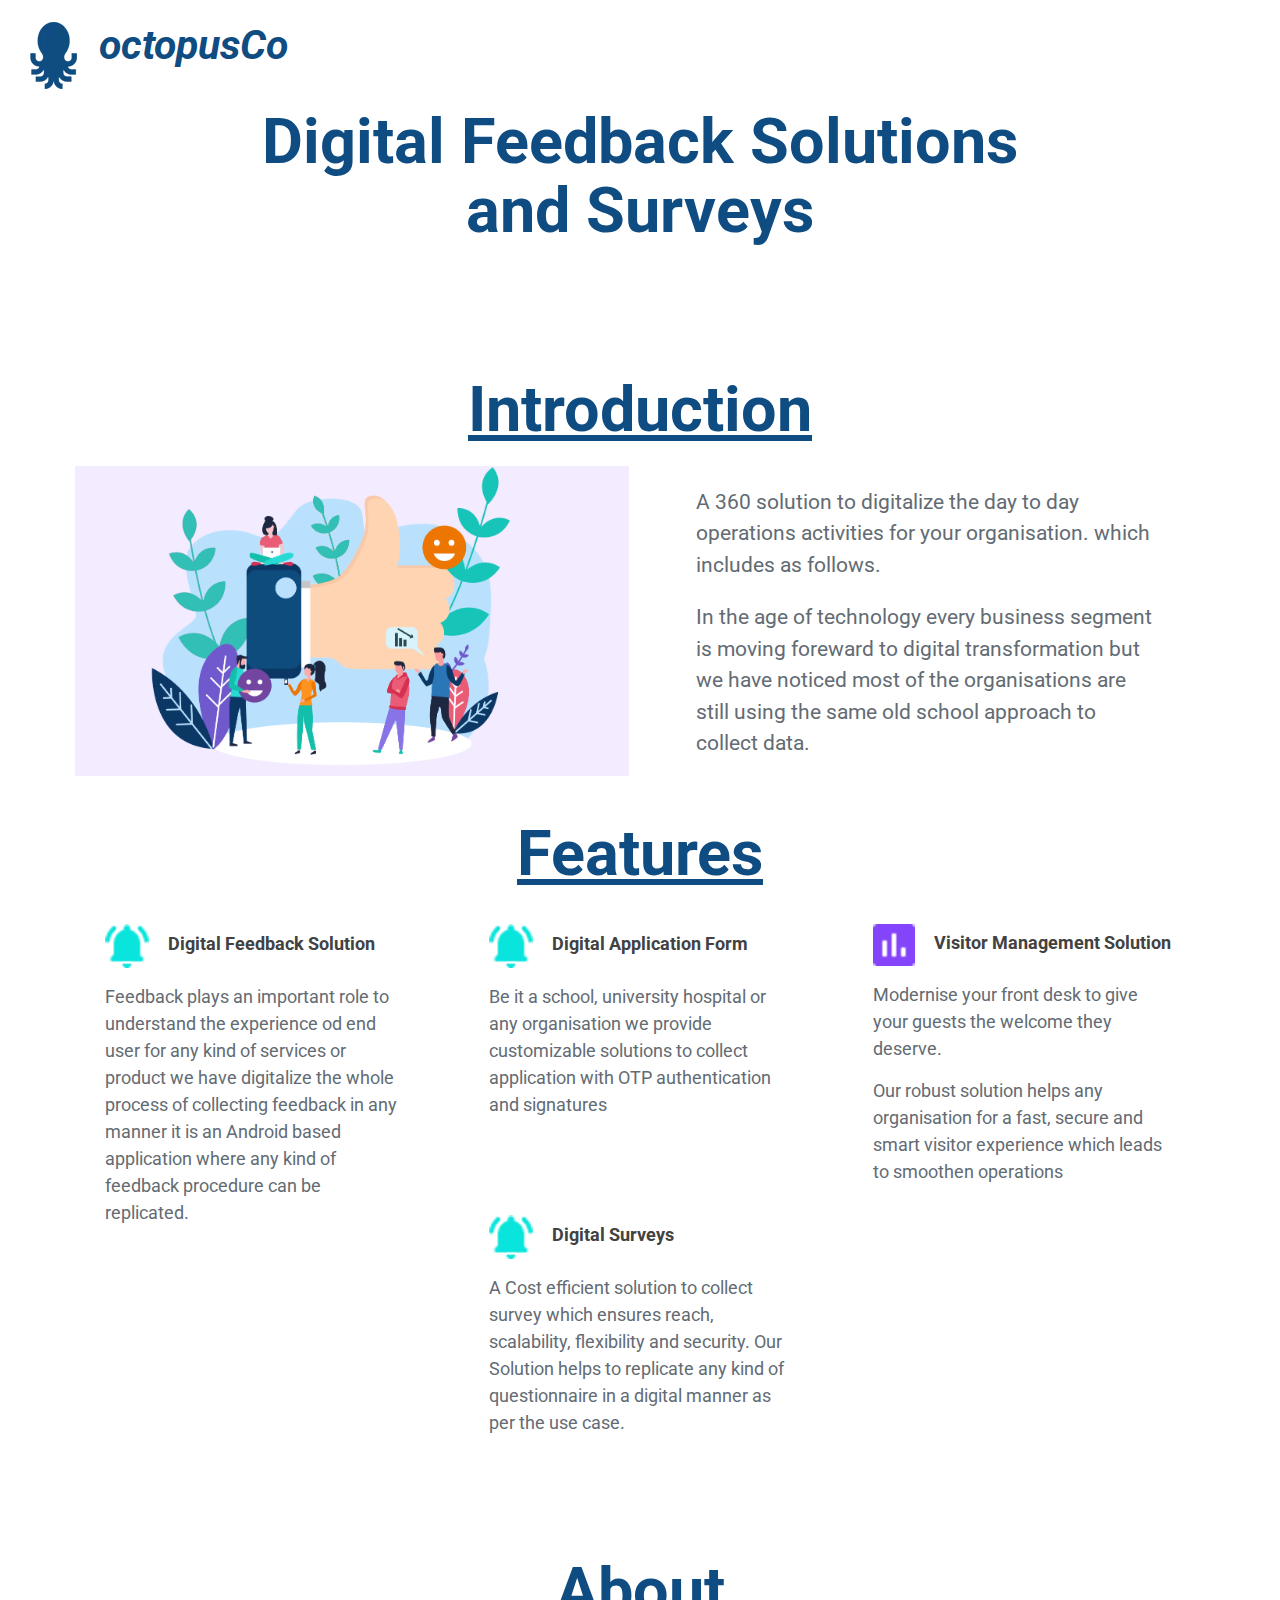
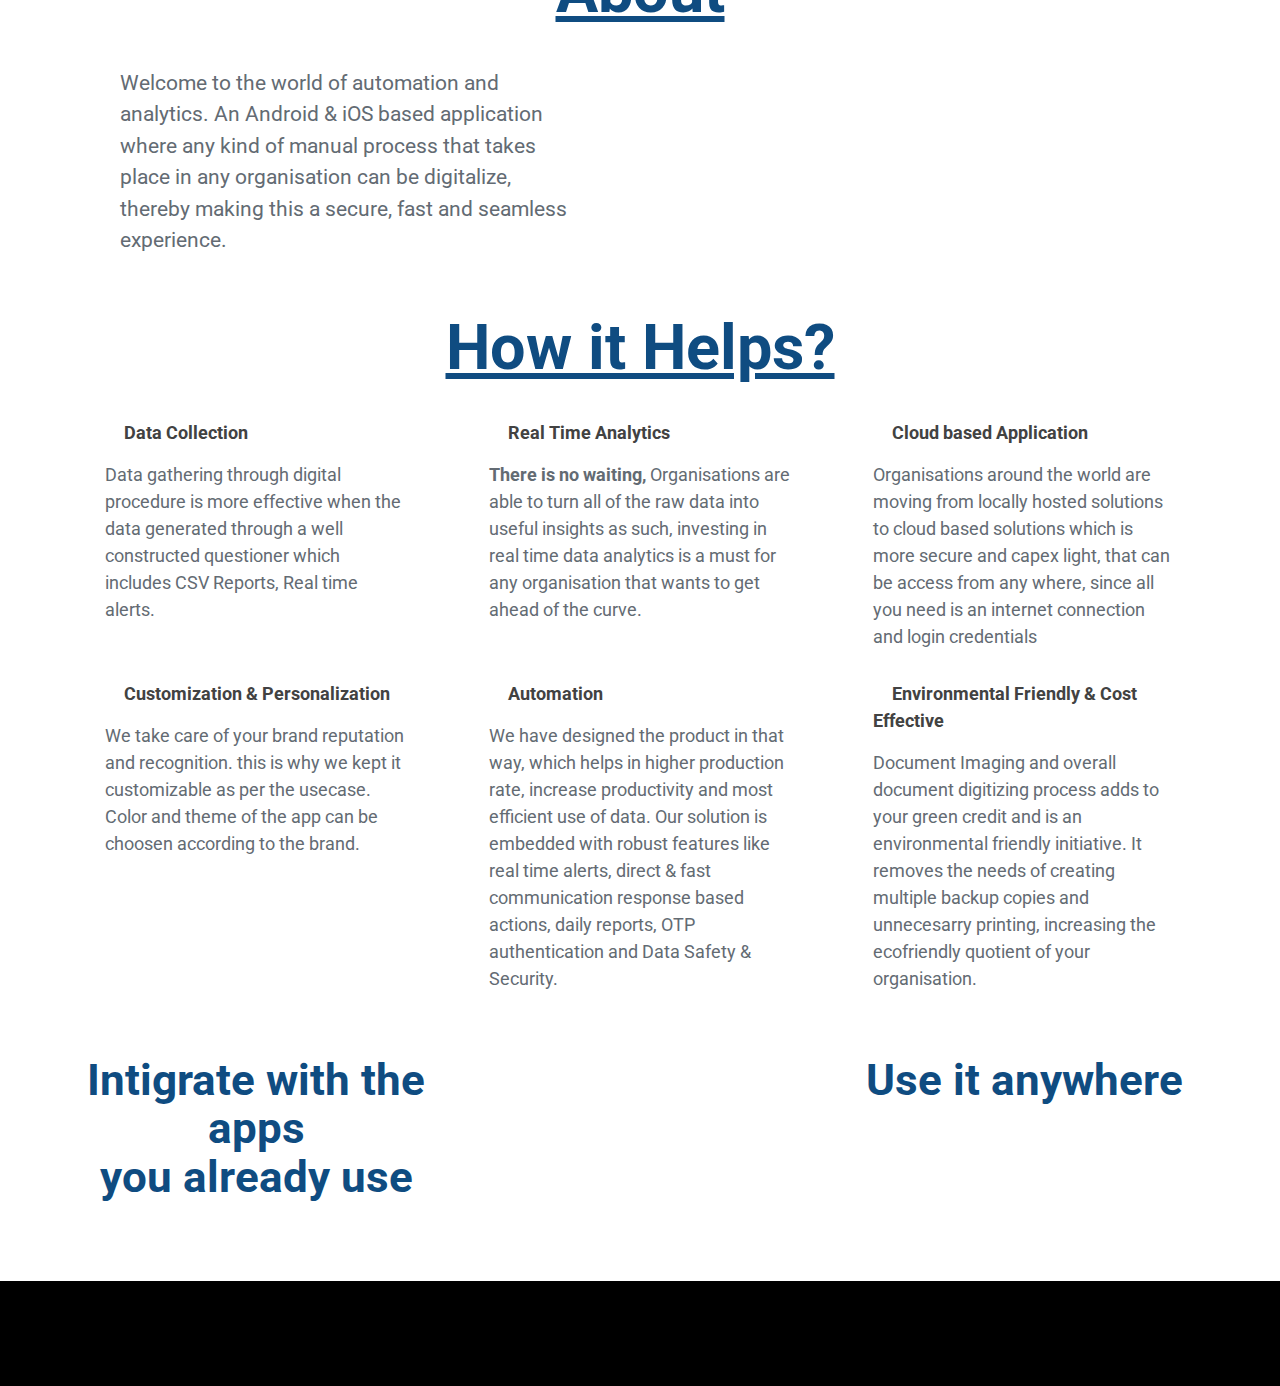
<file: index.html>
<!DOCTYPE html>
<html lang="en">
   <head>
      <meta charset="UTF-8">
      <meta name="Description" content="Put your description here.">
      <meta name="viewport" content="width=device-width, initial-scale=1.0">
      <link rel="stylesheet" href="css/style.css">
      <link href="https://fonts.googleapis.com/icon?family=Material+Icons" rel="stylesheet">
      <link href="https://fonts.googleapis.com/css?family=Roboto&display=swap" rel="stylesheet">
      <!-- Compiled and minified CSS -->
      <link rel="stylesheet" href="css/materialize.min.css">
      <title>OctopusCo</title>
   </head>
   <body>
      <!-- <nav class="nav-extended">
         <div class="nav ">
           <a href="#" class="brand-logo">Logo</a>
           <a href="#" data-target="mobile-demo" class="sidenav-trigger"><i class="material-icons">menu</i></a>
           <ul id="nav-mobile" class="right hide-on-med-and-down">
             <li><a href="sass.html">Sass</a></li>
             <li><a href="badges.html">Components</a></li>
             <li><a href="collapsible.html">JavaScript</a></li>
           </ul>
         </div>
         <div class="nav-content">
           <ul class="tabs tabs-transparent">
             <li class="tab"><a href="#test1">Test 1</a></li>
             <li class="tab"><a class="active" href="#test2">Test 2</a></li>
             <li class="tab disabled"><a href="#test3">Disabled Tab</a></li>
             <li class="tab"><a href="#test4">Test 4</a></li>
           </ul>
         </div>
         </nav> -->
      <ul class="sidenav" id="mobile-demo">
         <li><a href="sass.html">Sass</a></li>
         <li><a href="badges.html">Components</a></li>
         <li><a href="collapsible.html">JavaScript</a></li>
      </ul>
      <section class="heading-section">
         <div class="header">
            <p>
               <picture>
                  <source type="images/webp" data-srcset="logo.webp">
                  <img data-src="images/webp/logo.webp" class="lazyload logo" alt="">
               </picture>
               <span class="logo-text"> <i>octopusCo</i> </span>
            </p>
         </div>
         <div class="container">
            
            <div class="heading">
               <!-- <h1>Design Smart <br> Customer Feedback Survey.</h1> -->
               <h1 style="margin-top: 1.2rem; color: #0f4c81;" class="main-heading">Digital Feedback Solutions<br>and Surveys</h1>
               <!-- <h4 class="user-count">Free Accees to First 1,000 Users<span class="asterik">*</span></h4> -->
            </div>
            <div class="row">
               <!-- <form class="col s12">
                  <div class="row">
                     <div class="col s2">
                     </div>
                     <div class="input-field col s6">
                        <i class="material-icons prefix">email</i>
                        <input id="icon_prefix" type="email" class="validate">
                        <label for="icon_prefix">Email</label>
                     </div>
                     <div class="input-field col s2">
                        <button class="btn waves-effect waves-light" type="submit" name="action">Submit
                        <i class="material-icons right">send</i>
                        </button>
                     </div>
                     <div class="col s2">
                     </div>
                  </div>
               </form> -->
            </div>
            <!-- <h4 class="helper-text"><span class="no-of-user">477</span> Users, who already join octopusCo</h4> -->
         </div>
      </section>
      <section class="intro-section" style="margin-top: 7rem;">
         <div class="fake-container">
            <h2 class="intro-heading">
               Introduction
            </h2>
            <div class="row">

               <div class="col l6">
                  <div class="image-section">
                     <picture>
                        <source type="images/webp" data-srcset="intro.webp">
                        <img data-src="images/webp/intro.webp" class="lazyload heading-section-image" alt="">
                     </picture>
                  </div>
               </div>

               <div class="col l6">
                  <p class="intro-heading-para">
                     A 360 solution to digitalize the day to day operations activities for your organisation.
                     which includes as follows.
                  </p>
                  <p class="intro-heading-para">
                     In the age of technology every business segment is moving foreward to digital transformation
                     but we have noticed most of the organisations are still using the same old school approach
                     to collect data.
                  </p>
               </div>
               
            </div>
            
         </div>
      </section>


      <section class="feature-section">
         <div class="fake-container">
            <div class="heading-2">
               <h2 class="features-heading">Features</h2>
            </div>
            <div class="row middle">
               <div class="col s12 l4">
                  <p class="heading-with-image">
                     <picture>
                        <source type="images/webp" data-srcset="social_media.webp">
                        <img data-src="images/webp/social_media.webp" class="lazyload features-heading" alt="">
                     </picture>
                     <span class="sub-heading">
                        Digital Feedback Solution
                     </span>
                  </p>
                  <p class="features-para">
                     Feedback plays an important role to understand 
                     the experience od end user for any kind of services or product 
                     we have digitalize the whole process of collecting feedback in any manner
                     it is an Android based application where any kind of feedback procedure can be replicated.
                  </p>
               </div>
               <div class="col s12 l4">
                  <p class="heading-with-image">
                     <picture>
                        <source type="images/webp" data-srcset="social_media.webp">
                        <img data-src="images/webp/social_media.webp" class="lazyload features-heading" alt="">
                     </picture>
                     <span class="sub-heading">
                        Digital Application Form
                     </span>
                  </p>
                  <p class="features-para">
                     Be it a school, university hospital or any organisation 
                     we provide customizable solutions to collect application
                     with OTP authentication and signatures
                  </p>
               </div>
               <div class="col s12 l4">
                  <p class="heading-with-image">
                     <picture>
                        <source type="images/webp" data-srcset="social_media.webp">
                        <img data-src="images/webp/analytics.webp" class="lazyload features-heading" alt="">
                     </picture>
                     <span class="sub-heading">
                        Visitor Management Solution
                     </span>
                  </p>
                  <p class="features-para">
                     Modernise your front desk to give your guests the welcome they deserve.
                     
                  </p>
                  <p class="features-para">
                     Our robust solution helps any organisation for a fast, secure and smart 
                     visitor experience which leads to smoothen operations
                  </p>
               </div>
               <!-- <div class="col s12 l4"></div> -->
               <div class="col s12 l4">
                  <p class="heading-with-image">
                     <picture>
                        <source type="images/webp" data-srcset="social_media.webp">
                        <img data-src="images/webp/social_media.webp" class="lazyload features-heading" alt="">
                     </picture>
                     <span class="sub-heading">
                        Digital Surveys
                     </span>
                  </p>
                  <p class="features-para">
                     A Cost efficient solution to collect survey which ensures 
                     reach, scalability, flexibility and security.
                     Our Solution helps to replicate any kind of questionnaire 
                     in a digital manner as per the use case.
                  </p>
               </div>
               
            </div>
         </div>
      </section>


      <section style="margin-top: 7rem;">
         <div class="fake-container">
            <h2 class="intro-heading">
               About
            </h2>
            <div class="row">
               
               <div class="col l6 order l-second">
                  <p class="about-heading-para">
                     Welcome to the world of automation and analytics.
                     An Android & iOS based application where any kind of manual
                     process that takes place in any organisation can be digitalize, 
                     thereby making this a secure, fast and seamless experience.
                  </p>
                  
               </div>

               <div class="col l6 order l-first">
                  <div class="image-section">
                     <picture>
                        <source type="images/webp" data-srcset="about.webp">
                        <img data-src="images/webp/about.webp" class="lazyload heading-section-image" alt="">
                     </picture>
                  </div>
               </div>

            </div>
         </div>
      </section>
      <section class="feature-section">
         <div class="fake-container">
            <div class="heading-2">
               <h2 class="features-heading">How it Helps?</h2>
            </div>
            <div class="row middle">
               <div class="col s12 l4">
                  <p class="heading-with-image">
                     <picture>
                        <source type="images/webp" data-srcset="social_media.webp">
                        <img data-src="images/webp/social_media.webp" class="lazyload features-heading" alt="">
                     </picture>
                     <span class="sub-heading">
                        Data Collection
                     </span>
                  </p>
                  <p class="features-para">
                     Data gathering through digital procedure is more effective 
                     when the data generated through a well constructed questioner 
                     which includes CSV Reports, Real time alerts.
                  </p>
               </div>
               <div class="col s12 l4">
                  <p class="heading-with-image">
                     <picture>
                        <source type="images/webp" data-srcset="social_media.webp">
                        <img data-src="images/webp/social_media.webp" class="lazyload features-heading" alt="">
                     </picture>
                     <span class="sub-heading">
                     Real Time Analytics
                     </span>
                  </p>
                  <p class="features-para">
                     <b>There is no waiting,</b> Organisations are able 
                     to turn all of the raw data into useful insights as such, 
                     investing in real time data analytics is a must for any 
                     organisation that wants to get ahead of the curve.
                  </p>
               </div>
               <div class="col s12 l4">
                  <p class="heading-with-image">
                     <picture>
                        <source type="images/webp" data-srcset="social_media.webp">
                        <img data-src="images/webp/analytics.webp" class="lazyload features-heading" alt="">
                     </picture>
                     <span class="sub-heading">
                     Cloud based Application
                     </span>
                  </p>
                  <p class="features-para">
                     Organisations around the world are moving from 
                     locally hosted solutions to cloud based solutions
                     which is more secure and capex light, 
                     that can be access from any where, 
                     since all you need is an internet connection 
                     and login credentials
                  </p>
               </div>
               <div class="col s12 l4">
                  <p class="heading-with-image">
                     <picture>
                        <source type="images/webp" data-srcset="social_media.webp">
                        <img data-src="images/webp/social_media.webp" class="lazyload features-heading" alt="">
                     </picture>
                     <span class="sub-heading">
                     Customization & Personalization
                     </span>
                  </p>
                  <p class="features-para">
                     We take care of your brand reputation and recognition.
                     this is why we kept it customizable as per the usecase.
                     Color and theme of the app can be choosen according 
                     to the brand. 
                  </p>
               </div>
               <div class="col s12 l4">
                  <p class="heading-with-image">
                     <picture>
                        <source type="images/webp" data-srcset="social_media.webp">
                        <img data-src="images/webp/social_media.webp" class="lazyload features-heading" alt="">
                     </picture>
                     <span class="sub-heading">
                     Automation
                     </span>
                  </p>
                  <p class="features-para">
                     We have designed the product in that way, which helps in 
                     higher production rate, increase productivity and most efficient use of data.
                     Our solution is embedded with robust features like real time alerts, 
                     direct & fast communication response based actions, daily reports, 
                     OTP authentication and Data Safety & Security.
                  </p>
               </div>
               <div class="col s12 l4">
                  <p class="heading-with-image">
                     <picture>
                        <source type="images/webp" data-srcset="social_media.webp">
                        <img data-src="images/webp/social_media.webp" class="lazyload features-heading" alt="">
                     </picture>
                     <span class="sub-heading">
                     Environmental Friendly & Cost Effective
                     </span>
                  </p>
                  <p class="features-para">
                     Document Imaging and overall document digitizing process 
                     adds to your green credit and is an environmental friendly
                     initiative. It removes the needs of creating multiple backup 
                     copies and unnecesarry printing, increasing the ecofriendly 
                     quotient of your organisation.
                  </p>
                  <!-- <p class="features-para">
                     The Cost of printing and paper work can be exorbitant, 
                     it involves various sub costs like equipment management 
                     paper record maintainance and cost of labour.
                     </p> -->
               </div>
            </div>
         </div>
      </section>
      <section class="third-section">
         <div class="fake-container">
            <div class="row">
               <div class="col s12 l4">
                  <h3 class="third-section-h3">Intigrate with the apps <br>you already use</h3>
               </div>
               <div class="col s12 l4">
               </div>
               <div class="col s12 l4">
                  <h3 class="third-section-h3">Use it anywhere</h3>
               </div>
            </div>
            <div>
               <picture>
                  <source type="images/webp" data-srcset="third_section_image.webp">
                  <img data-src="images/webp/third_section_image.webp" class="lazyload third_section_image" alt="">
               </picture>
            </div>
            <div class="container">
               <div class="row">
                  <!-- <form class="col s12">
                     <div class="row">
                        <div class="col s2">
                        </div>
                        <div class="input-field col s6">
                           <i class="material-icons prefix">email</i>
                           <input id="icon_prefix" type="email" class="validate">
                           <label for="icon_prefix">Email</label>
                        </div>
                        <div class="input-field col s2">
                           <button class="btn waves-effect waves-light" type="submit" name="action">Submit
                           <i class="material-icons right">send</i>
                           </button>
                        </div>
                        <div class="col s2">
                        </div>
                     </div>
                  </form> -->
               </div>
            </div>
         </div>
      </section>
      <section style="height: 7rem; background-color: #000;">

      </section>
      <!-- <section class="footer-section">
         <div class="fake-container">
             <div class="row footer">
                 <div class="col m2">
                     <h5>Useful links</h5>
                     <ul>
                         <li>
                             <a href="" aria-label="Read more about OctopusCo">
                                 OctopusCo
                             </a>
                         </li>
                         
                         <li>
                             <a href="" aria-label="Read more about OctopusCo">
                                 OctopusCo
                             </a>
                         </li>
                         
                         <li>
                             <a href="" aria-label="Read more about OctopusCo">
                                 OctopusCo
                             </a>
                         </li>
                         
                         <li>
                             <a href="" aria-label="Read more about OctopusCo">
                                 OctopusCo
                             </a>
                         </li>
                         
                         <li>
                             <a href="" aria-label="Read more about OctopusCo">
                                 OctopusCo
                             </a>
                         </li>
                         
                     </ul>
                 </div>
         
                 <div class="col m2">
                     <h5>Useful links</h5>
                     <ul>
                         <li>
                             <a href="" aria-label="Read more about OctopusCo">
                                 OctopusCo
                             </a>
                         </li>
                         
                         <li>
                             <a href="" aria-label="Read more about OctopusCo">
                                 OctopusCo
                             </a>
                         </li>
                         
                         <li>
                             <a href="" aria-label="Read more about OctopusCo">
                                 OctopusCo
                             </a>
                         </li>
                         
                         <li>
                             <a href="" aria-label="Read more about OctopusCo">
                                 OctopusCo
                             </a>
                         </li>
                         
                         <li>
                             <a href="" aria-label="Read more about OctopusCo">
                                 OctopusCo
                             </a>
                         </li>
                         
                     </ul>
                 </div>
         
                 <div class="col m2">
                     <h5>Useful links</h5>
                     <ul>
                         <li>
                             <a href="" aria-label="Read more about OctopusCo">
                                 OctopusCo
                             </a>
                         </li>
                         
                         <li>
                             <a href="" aria-label="Read more about OctopusCo">
                                 OctopusCo
                             </a>
                         </li>
                         
                         <li>
                             <a href="" aria-label="Read more about OctopusCo">
                                 OctopusCo
                             </a>
                         </li>
                         
                         <li>
                             <a href="" aria-label="Read more about OctopusCo">
                                 OctopusCo
                             </a>
                         </li>
                         
                         <li>
                             <a href="" aria-label="Read more about OctopusCo">
                                 OctopusCo
                             </a>
                         </li>
                         
                     </ul>
                 </div>
         
                 <div class="col m2">
                     <h5>Useful links</h5>
                     <ul>
                         <li>
                             <a href="" aria-label="Read more about OctopusCo">
                                 OctopusCo
                             </a>
                         </li>
                         
                         <li>
                             <a href="" aria-label="Read more about OctopusCo">
                                 OctopusCo
                             </a>
                         </li>
                         
                         <li>
                             <a href="" aria-label="Read more about OctopusCo">
                                 OctopusCo
                             </a>
                         </li>
                         
                         <li>
                             <a href="" aria-label="Read more about OctopusCo">
                                 OctopusCo
                             </a>
                         </li>
                         
                         <li>
                             <a href="" aria-label="Read more about OctopusCo">
                                 OctopusCo
                             </a>
                         </li>
                         
                     </ul>
                 </div>
         
                 <div class="col m2">
                     <h5>Useful links</h5>
                     <ul>
                         <li>
                             <a href="">
                                 <picture>
                                     <source type="images/webp" data-srcset="google-store.webp">
                                     <img data-src="images/webp/google-store.webp" class="lazyload downloading-image" alt="">
                                 </picture>
                             </a>
                         </li>
         
                         <li>
                             <a href="">
                                 <picture>
                                     <source type="images/webp" data-srcset="apple-store.webp">
                                     <img data-src="images/webp/apple-store.webp" class="lazyload downloading-image" alt="">
                                 </picture>
                             </a>
                         </li>
         
                     </ul>
                 </div>
         
                 <div class="col m2">
                     <h5>Useful links</h5>
                     <ul>
                         <li>
                             <a href="" aria-label="Read more about OctopusCo">
                                 OctopusCo
                             </a>
                         </li>
                         
                         <li>
                             <a href="" aria-label="Read more about OctopusCo">
                                 OctopusCo
                             </a>
                         </li>
                         
                         <li>
                             <a href="" aria-label="Read more about OctopusCo">
                                 OctopusCo
                             </a>
                         </li>
                         
                         <li>
                             <a href="" aria-label="Read more about OctopusCo">
                                 OctopusCo
                             </a>
                         </li>
                         
                         <li>
                             <a href="" aria-label="Read more about OctopusCo">
                                 OctopusCo
                             </a>
                         </li>
                         
                     </ul>
                 </div>
         
                 <div class="col s12">
                     <h5>About octopusCo</h5>
         
                     <p> Lorem ipsum dolor sit amet consectetur adipisicing elit. 
                         Similique nulla esse assumenda, sed natus itaque nisi obcaecati 
                         voluptates ipsam excepturi hic aut culpa voluptatum alias inventore 
                         ab vitae sit debitis?
                     </p>
         
                     <p> Lorem ipsum dolor sit amet consectetur adipisicing elit. 
                         Similique nulla esse assumenda, sed natus itaque nisi obcaecati 
                         voluptates ipsam excepturi hic aut culpa voluptatum alias inventore 
                         ab vitae sit debitis?
                     </p>
         
                 </div>
                 
             </div>
         
             
         </div>
      </section> -->
      <script src="js/lazysizes.min.js" async></script>
      <script src="js/materialize.min.js"></script>
   </body>
</html>
</file>
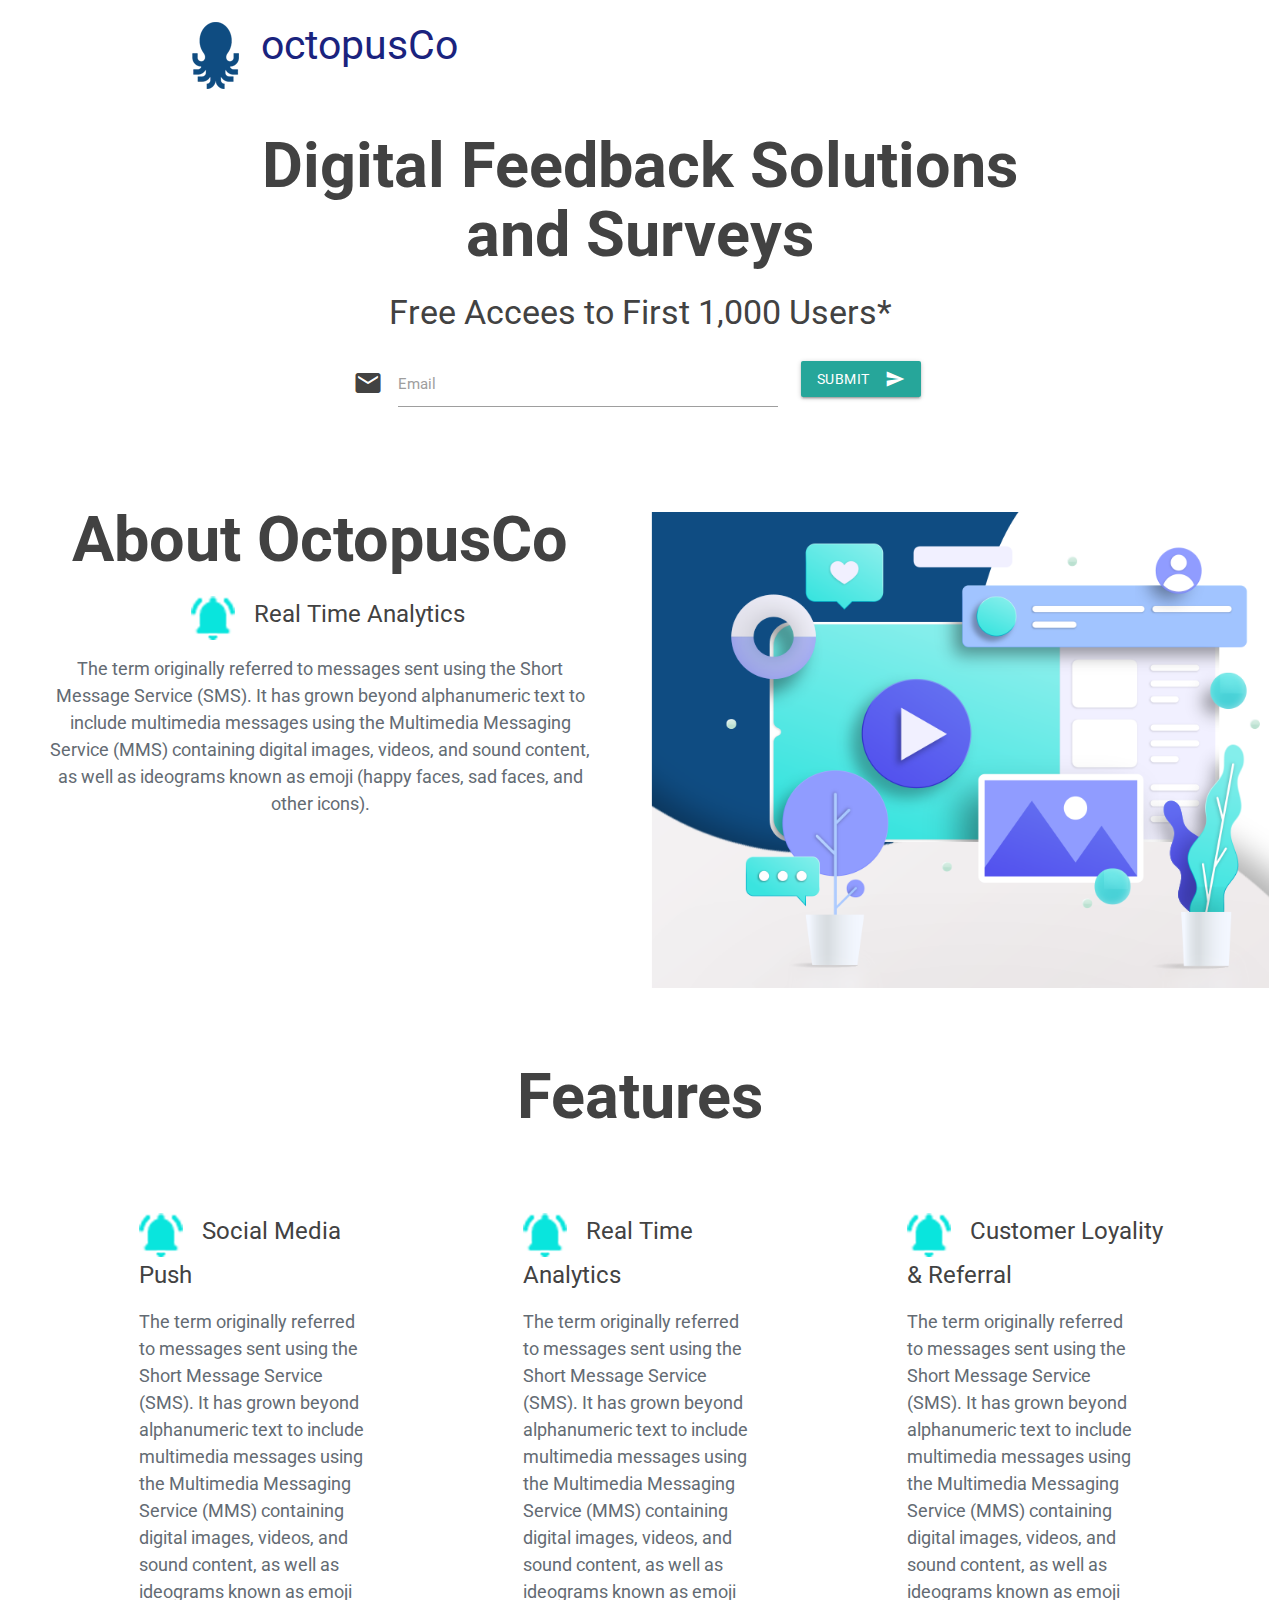
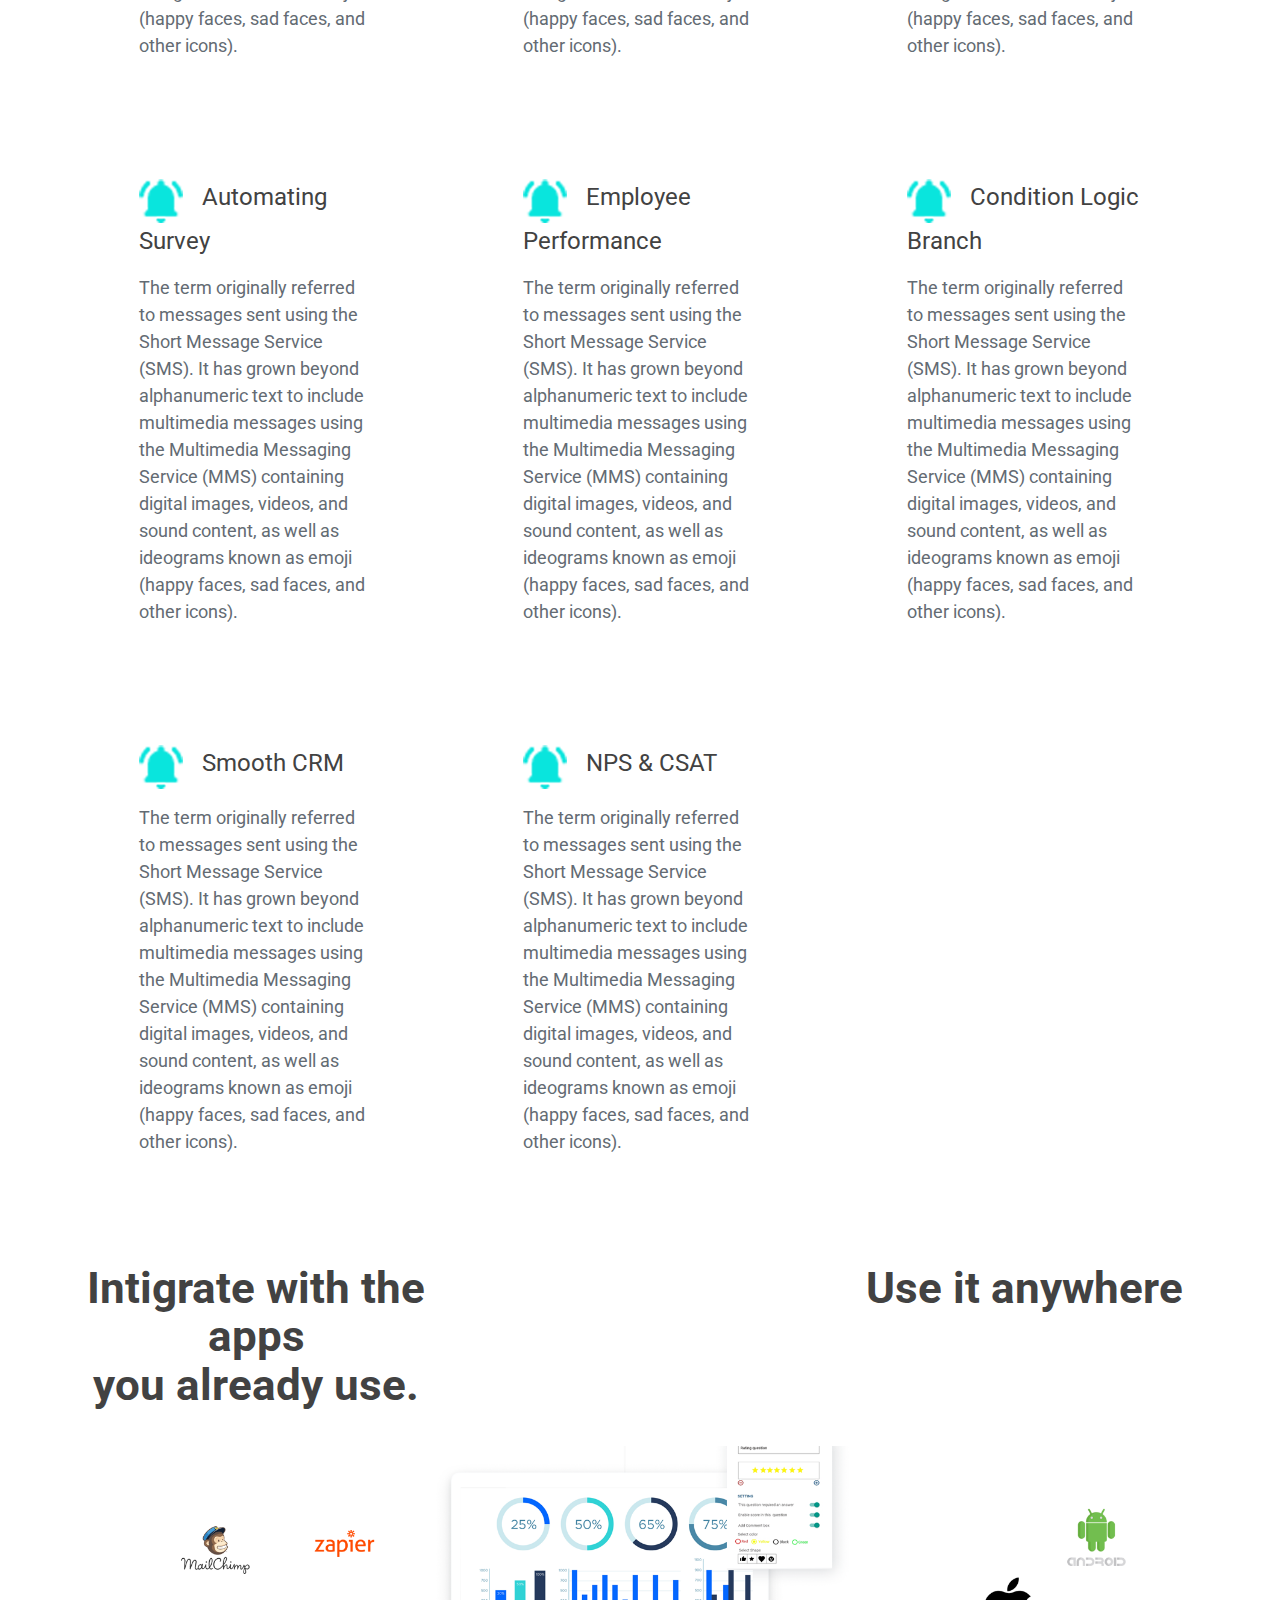
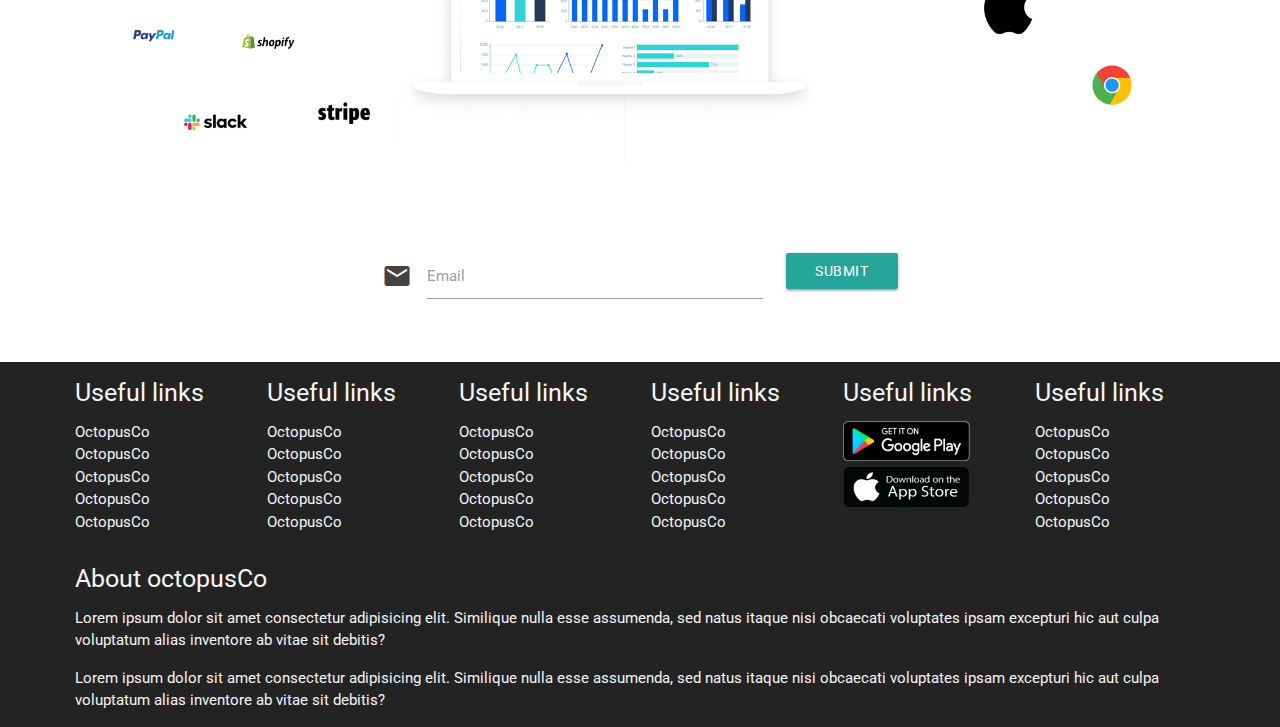
<file: home.html>
<!DOCTYPE html>
<html lang="en">
<head>
    <meta charset="UTF-8">
    <meta name="viewport" content="width=device-width, initial-scale=1.0">
    <link rel="stylesheet" href="css/home.css">
    <link href="https://fonts.googleapis.com/icon?family=Material+Icons" rel="stylesheet">
    <link href="https://fonts.googleapis.com/css?family=Roboto&display=swap" rel="stylesheet">
    
     <!-- Compiled and minified CSS -->
     <link rel="stylesheet" href="https://cdnjs.cloudflare.com/ajax/libs/materialize/1.0.0/css/materialize.min.css">

     <!-- Compiled and minified JavaScript -->
     <script src="https://cdnjs.cloudflare.com/ajax/libs/materialize/1.0.0/js/materialize.min.js"></script>
             
 
    <title>OctopusCo</title>
</head>
<body>
    <section class="heading-section">
        <div class="container">
            <div class="header">
                <p>
                    <img class="logo" src="logo.png" alt="logo.svg">
                    <span class="logo-text"> octopusCo </span>
                </p>
                
            </div>
        
            <div class="heading">
                <!-- <h1>Design Smart <br> Customer Feedback Survey.</h1> -->
                <h1 class="main-heading">Digital Feedback Solutions<br>and Surveys</h1>
                <h4 class="user-count">Free Accees to First 1,000 Users*</h4>
            </div>

            <div class="row">
                <form class="col s12">
                  <div class="row">
                    <div class="col s2">
                    </div>
                    <div class="input-field col s6">
                      <i class="material-icons prefix">email</i>
                      <input id="icon_prefix" type="email" class="validate">
                      <label for="icon_prefix">Email</label>
                    </div>
                    <div class="input-field col s2">
                        <button class="btn waves-effect waves-light" type="submit" name="action">Submit
                            <i class="material-icons right">send</i>
                        </button>
                    </div>
                    <div class="col s2">
                    </div>
                  </div>
                </form>
            </div>

        </div>
        <div class="row">
            <div class="col s12 m6">
                <h2 class="about-heading">
                    About OctopusCo
                </h2>
                <div style="text-align: center;">
                    <p class="heading-with-image">
                        <img class="features-heading" src="social_media.png" alt="social_media.png">
                        <span class="sub-heading">
                            Real Time Analytics
                        </span>
                    </p>
                    <p class="features-para">
                        The term originally referred to messages sent using the Short Message Service (SMS). 
                        It has grown beyond alphanumeric text to include multimedia messages using the Multimedia 
                        Messaging Service (MMS) containing digital images, videos, and sound content, as well as 
                        ideograms known as emoji (happy faces, sad faces, and other icons).
                    </p>
                </div>


            </div>

            <div class="col s12 m6">
                <h1>
                    <img class="small-image" src="home.png" alt="home.png">
                </h1>
            </div>
        </div>

    </section>

    <section class="feature-section">
        <div class="fake-container">
            <div class="heading-2">
                <h2 class="features-heading">Features</h2>
            </div>
            <div class="row middle">
                
                <div class="col s12 m6 l4">
                    
                    <p class="heading-with-image">
                        <img class="features-heading" src="social_media.png" alt="social_media.png">
                        <span class="sub-heading">
                            Social Media Push
                        </span>
                    </p>
                    <p class="features-para">
                        The term originally referred to messages sent using the Short Message Service (SMS). 
                        It has grown beyond alphanumeric text to include multimedia messages using the Multimedia 
                        Messaging Service (MMS) containing digital images, videos, and sound content, as well as 
                        ideograms known as emoji (happy faces, sad faces, and other icons).
                    </p>
                </div>

                <div class="col s12 m6 l4">
                    
                    <p class="heading-with-image">
                        <img class="features-heading" src="social_media.png" alt="social_media.png">
                        <span class="sub-heading">
                            Real Time Analytics
                        </span>
                    </p>
                    <p class="features-para">
                        The term originally referred to messages sent using the Short Message Service (SMS). 
                        It has grown beyond alphanumeric text to include multimedia messages using the Multimedia 
                        Messaging Service (MMS) containing digital images, videos, and sound content, as well as 
                        ideograms known as emoji (happy faces, sad faces, and other icons).
                    </p>
                </div>

                <div class="col s12 m6 l4">
                    
                    <p class="heading-with-image">
                        <img class="features-heading" src="social_media.png" alt="social_media.png">
                        <span class="sub-heading">
                            Customer Loyality & Referral
                        </span>
                    </p>
                    <p class="features-para">
                        The term originally referred to messages sent using the Short Message Service (SMS). 
                        It has grown beyond alphanumeric text to include multimedia messages using the Multimedia 
                        Messaging Service (MMS) containing digital images, videos, and sound content, as well as 
                        ideograms known as emoji (happy faces, sad faces, and other icons).
                    </p>
                </div>

                <div class="col s12 m6 l4">
                    
                    <p class="heading-with-image">
                        <img class="features-heading" src="social_media.png" alt="social_media.png">
                        <span class="sub-heading">
                            Automating Survey
                        </span>
                    </p>
                    <p class="features-para">
                        The term originally referred to messages sent using the Short Message Service (SMS). 
                        It has grown beyond alphanumeric text to include multimedia messages using the Multimedia 
                        Messaging Service (MMS) containing digital images, videos, and sound content, as well as 
                        ideograms known as emoji (happy faces, sad faces, and other icons).
                    </p>
                </div>

                <div class="col s12 m6 l4">
                    
                    <p class="heading-with-image">
                        <img class="features-heading" src="social_media.png" alt="social_media.png">
                        <span class="sub-heading">
                            Employee Performance
                        </span>
                    </p>
                    <p class="features-para">
                        The term originally referred to messages sent using the Short Message Service (SMS). 
                        It has grown beyond alphanumeric text to include multimedia messages using the Multimedia 
                        Messaging Service (MMS) containing digital images, videos, and sound content, as well as 
                        ideograms known as emoji (happy faces, sad faces, and other icons).
                    </p>
                </div>

                <div class="col s12 m6 l4">
                    
                    <p class="heading-with-image">
                        <img class="features-heading" src="social_media.png" alt="social_media.png">
                        <span class="sub-heading">
                            Condition Logic Branch
                        </span>
                    </p>
                    <p class="features-para">
                        The term originally referred to messages sent using the Short Message Service (SMS). 
                        It has grown beyond alphanumeric text to include multimedia messages using the Multimedia 
                        Messaging Service (MMS) containing digital images, videos, and sound content, as well as 
                        ideograms known as emoji (happy faces, sad faces, and other icons).
                    </p>
                </div>

                <div class="col s12 m6 l4">
                    
                    <p class="heading-with-image">
                        <img class="features-heading" src="social_media.png" alt="social_media.png">
                        <span class="sub-heading">
                            Smooth CRM
                        </span>
                    </p>
                    <p class="features-para">
                        The term originally referred to messages sent using the Short Message Service (SMS). 
                        It has grown beyond alphanumeric text to include multimedia messages using the Multimedia 
                        Messaging Service (MMS) containing digital images, videos, and sound content, as well as 
                        ideograms known as emoji (happy faces, sad faces, and other icons).
                    </p>
                </div>

                <div class="col s12 m6 l4">
                    
                    <p class="heading-with-image">
                        <img class="features-heading" src="social_media.png" alt="social_media.png">
                        <span class="sub-heading">
                            NPS & CSAT
                        </span>
                    </p>
                    <p class="features-para">
                        The term originally referred to messages sent using the Short Message Service (SMS). 
                        It has grown beyond alphanumeric text to include multimedia messages using the Multimedia 
                        Messaging Service (MMS) containing digital images, videos, and sound content, as well as 
                        ideograms known as emoji (happy faces, sad faces, and other icons).
                    </p>
                </div>

                
            </div>
        </div>
    </section>


    <section class="third-section">
        <div class="fake-container">
            <div class="row">
                <div class="col s12 m6 l4">
                    
                        <h3 class="third-section-h3">Intigrate with the apps <br>you already use.</h3>
                    
                </div>

                <div class="col s12 m6 l4">
                    
                </div>

                <div class="col s12 m6 l4">
                    
                        <h3 class="third-section-h3">Use it anywhere</h3>
                    
                </div>
            </div>
                

            <div>
                <img class="third_section_image" src="third_section_image.png" alt="third_section_image.png">
            </div>
            
            <div class="container">
                <div class="row">
                    <form class="col s12">
                    <div class="row">
                        <div class="col s2">
                        </div>
                        <div class="input-field col s6">
                        <i class="material-icons prefix">email</i>
                        <input id="icon_prefix" type="email" class="validate">
                        <label for="icon_prefix">Email</label>
                        </div>
                        <div class="input-field col s2">
                            <button class="btn waves-effect waves-light" type="submit" name="action">Submit
                                <i class="material-icons right">send</i>
                            </button>
                        </div>
                        <div class="col s2">
                        </div>
                    </div>
                    </form>
                </div>
            </div>
        </div>    
    </section>

    <section style="background-color: #232323;" class="footer-section">
        <div class="fake-container">
            <div class="row footer">
                <div class="col m2">
                    <h5>Useful links</h5>
                    <ul>
                        <li><a href="">OctopusCo</a></li>
                        <li><a href="">OctopusCo</a></li>
                        <li><a href="">OctopusCo</a></li>
                        <li><a href="">OctopusCo</a></li>
                        <li><a href="">OctopusCo</a></li>
                    </ul>
                </div>

                <div class="col m2">
                    <h5>Useful links</h5>
                    <ul>
                        <li><a href="">OctopusCo</a></li>
                        <li><a href="">OctopusCo</a></li>
                        <li><a href="">OctopusCo</a></li>
                        <li><a href="">OctopusCo</a></li>
                        <li><a href="">OctopusCo</a></li>
                    </ul>
                </div>

                <div class="col m2">
                    <h5>Useful links</h5>
                    <ul>
                        <li><a href="">OctopusCo</a></li>
                        <li><a href="">OctopusCo</a></li>
                        <li><a href="">OctopusCo</a></li>
                        <li><a href="">OctopusCo</a></li>
                        <li><a href="">OctopusCo</a></li>
                    </ul>
                </div>

                <div class="col m2">
                    <h5>Useful links</h5>
                    <ul>
                        <li><a href="">OctopusCo</a></li>
                        <li><a href="">OctopusCo</a></li>
                        <li><a href="">OctopusCo</a></li>
                        <li><a href="">OctopusCo</a></li>
                        <li><a href="">OctopusCo</a></li>
                    </ul>
                </div>

                <div class="col m2">
                    <h5>Useful links</h5>
                    <ul>
                        <li>
                            <a href="">
                                <img class="downloading-image" src="google-store.png" alt="google-store.png">
                            </a>
                        </li>

                        <li>
                            <a href="">
                                <img class="downloading-image" src="apple-store.png" alt="apple-store.png">
                            </a>
                        </li>

                    </ul>
                </div>

                <div class="col m2">
                    <h5>Useful links</h5>
                    <ul>
                        <li><a href="">OctopusCo</a></li>
                        <li><a href="">OctopusCo</a></li>
                        <li><a href="">OctopusCo</a></li>
                        <li><a href="">OctopusCo</a></li>
                        <li><a href="">OctopusCo</a></li>
                    </ul>
                </div>

                <div class="col s12">
                    <h5>About octopusCo</h5>

                    <p> Lorem ipsum dolor sit amet consectetur adipisicing elit. 
                        Similique nulla esse assumenda, sed natus itaque nisi obcaecati 
                        voluptates ipsam excepturi hic aut culpa voluptatum alias inventore 
                        ab vitae sit debitis?
                    </p>

                    <p> Lorem ipsum dolor sit amet consectetur adipisicing elit. 
                        Similique nulla esse assumenda, sed natus itaque nisi obcaecati 
                        voluptates ipsam excepturi hic aut culpa voluptatum alias inventore 
                        ab vitae sit debitis?
                    </p>

                </div>
                
            </div>

            
        </div>
    </section>

   
</body>
</html>
</file>
<file: css/style.css>
body{
    color: #424242;
    background-color: #ffffff   ;
    font-family: 'Roboto', sans-serif;
    min-height: 100%;
}
.header{
    margin-left: 2rem;
}
.asterik{
    font-size: 1.2rem;
    vertical-align: super;
}
.heading{
    text-align: center;
}
.main-heading{
    font-weight: 700;
}
.features-heading,
.intro-heading{
    vertical-align: middle;
    text-align: center;
    font-size: 4.2rem;
    font-weight: 700;
    text-decoration: underline;
    color: #0f4c81;
}

.helper-text{
    text-align: center;
}

.email_input{
    text-align: center;
}
.no-of-user{
    color: cyan;
}
.logo{
    text-align: center;
    vertical-align: middle;
    /* width: 5rem;
    height:6rem; */
}
.logo-text{
    font-size: 2.7rem;
    margin-left: 1.2rem;
    font-weight: 700;
}
.heading-section-image,
.third_section_image{
    width: 100%;
    height: auto;
    background-repeat: no-repeat;
    background-size: 100%;
    object-fit: cover;
}

.features-para{  
    color: rgba(99, 107, 115, 255);
    font-size: 1.2rem;
    margin: 0 2rem 1rem 2rem;
}
.row.middle .col.s12.m6.l4{
    padding: 3rem;
}
.sub-heading{
    margin: 1rem;
    font-size: large;
    font-weight: 700;
}
.fake-container{
    width: 90%;
    margin: 0 auto;
    
}
.fake-container-2{
    width: 82%;
    margin: 0 auto;
}
.heading-with-image{
   margin-left: 2rem;
}

button.btn.waves-effect.waves-light.submit{
    background-color : cyan;
}
.third-section{
    margin-top: 2   rem;
}
.third-section-h3{
    text-align: center;
}
.row.footer,
.row.footer ul li a{
    color: #f5f5f5;
}
.row.footer ul li a{
    text-decoration: none;
}
.row.footer ul li a:hover{
    color: #61dafb;
}
.downloading-image{
    height: 40px;
    width: 127px;
}
section.footer-section{
    /*background-color: darkcyan;*/
    background-color: #263238;
}
h3.third-section-h3{
    font-weight: 700;
}
.unorder-list{
    margin: 0 auto;
}
.about-subheading{
    text-align: center;
}
ul.unorder-list li{
    
}
nav.nav-extended{
    background-color: midnightblue;
}
.intro-heading-para, .about-heading-para{
    font-size:2rem;
    padding: 0 3rem;
    color: rgba(99, 107, 115, 255);
}
.third-section-h3,h1,.logo-text{
    color: #0f4c81;
}
@media only screen and (max-width: 600px) {
    .third-section-h3 {
      display: none;
    }
   
}

@media only screen and (max-width: 850px) {
    .row.middle .col.s12.m6.l4{
        padding: 0;
    }
}

@media only screen and (max-width: 600px) {
    h4.user-count{
        font-size: 1.27rem;
    }
    h1.main-heading{
        font-size: 2rem;
    }
   
}

@media only screen and (max-width: 600px) {
    .intro-heading-para, .about-heading-para{
        padding: 0;
        font-size: 1.2rem;
        color: rgba(99, 107, 115, 255);
    }
  }

@media screen and (max-width: 1100px) and (min-width: 992px) {
    .intro-heading-para, .about-heading-para{
        font-size:1.2rem;
        color: rgba(99, 107, 115, 255);
    }
  }

@media screen and (max-width: 1300px) and (min-width: 1101px) {
    .intro-heading-para, .about-heading-para{
        font-size:1.4rem;
        color: rgba(99, 107, 115, 255);
    }
  }

  @media screen and (max-width: 1400px) and (min-width: 1301px) {
    .intro-heading-para, .about-heading-para{
        font-size:1.6rem;
        color: rgba(99, 107, 115, 255);
    }
  }

  @media screen and (max-width: 1620px) and (min-width: 1401px) {
    .intro-heading-para, .about-heading-para{
        font-size:1.7rem;
        color: rgba(99, 107, 115, 255);
    }
  }
</file>
<file: css/home.css>
html {
    height: 100%;
  }
html, 
body {
    height: 100%;
}
body{
    color: #424242;
    background-color: #ffffff   ;
    font-family: 'Roboto', sans-serif;
    min-height: 100%;
}
section.footer-section{
    background-color: #232323;
}
.heading,
.heading-2,
.about-heading{
    text-align: center;
}
.main-heading{
    font-weight: 700;
}
.features-heading,
.about-heading{
    font-size: 4.2rem;
    font-weight: 700;
}
.helper-text{
    text-align: center;
}

.email_input{
    text-align: center;
}
.no-of-user{
    color: cyan;
}
.logo{
    text-align: center;
    vertical-align: middle;
    /* width: 5rem;
    height:6rem; */
}
.logo-text{
    font-size: 2.7rem;
    margin-left: 1.2rem;
    color: #1a237e;
}
.heading-section-image,
.third_section_image,
.small-image{
    width: 100%;
    height: auto;
    background-repeat: no-repeat;
    background-size: 100%;
    object-fit: cover;
}
.features-heading{
    vertical-align: middle;
}
.features-para{  
    color: rgba(99, 107, 115, 255);
    font-size: 1.2rem;
    margin: 0 2rem 1rem 2rem;
}
.row.middle .col.s12.m6.l4{
    padding: 3rem;
}
.sub-heading{
    margin: 1rem;
    font-size: x-large;
}
.fake-container{
    width: 90%;
    margin: 0 auto;
    
}
/* .fake-container-2{
    width: 90%;
    margin: 0 auto;
} */
.heading-with-image{
   margin-left: 2rem;
}

button.btn.waves-effect.waves-light.submit{
    background-color : cyan;
}
.third-section{
    margin-top: 2   rem;
}
.third-section-h3{
    text-align: center;
}
.row.footer,
.row.footer ul li a{
    color: #f5f5f5;
}
.row.footer ul li a{
    text-decoration: none;
}
.downloading-image{
    height: 40px;
    width: 127px;
}
h3.third-section-h3{
    font-weight: 700;
}
@media only screen and (max-width: 600px) {
    .third-section-h3 {
      display: none;
    }
   
}

@media only screen and (max-width: 850px) {
    .row.middle .col.s12.m6.l4{
        padding: 0;
    }
}

@media only screen and (max-width: 600px) {
    h4.user-count{
        font-size: 1.27rem;
    }
    h1.main-heading{
        font-size: 2rem;
    }
}
</file>
